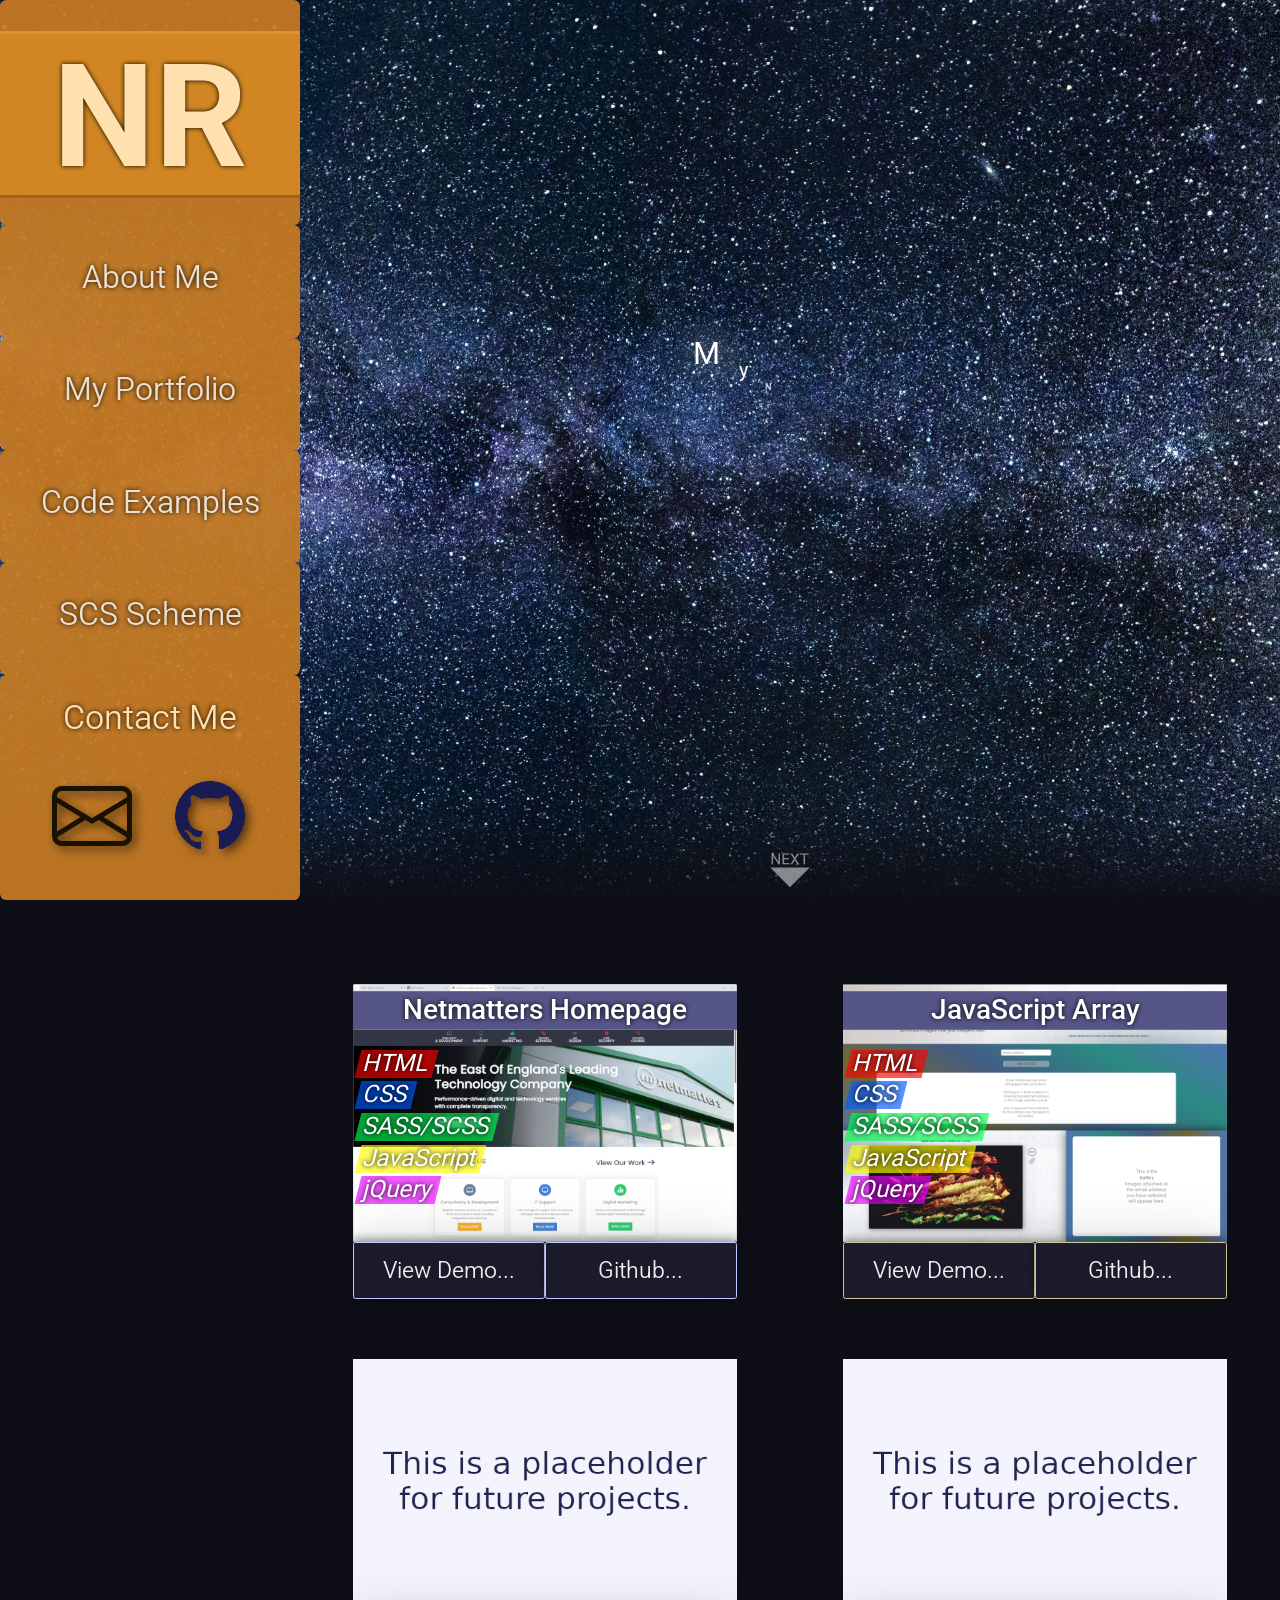
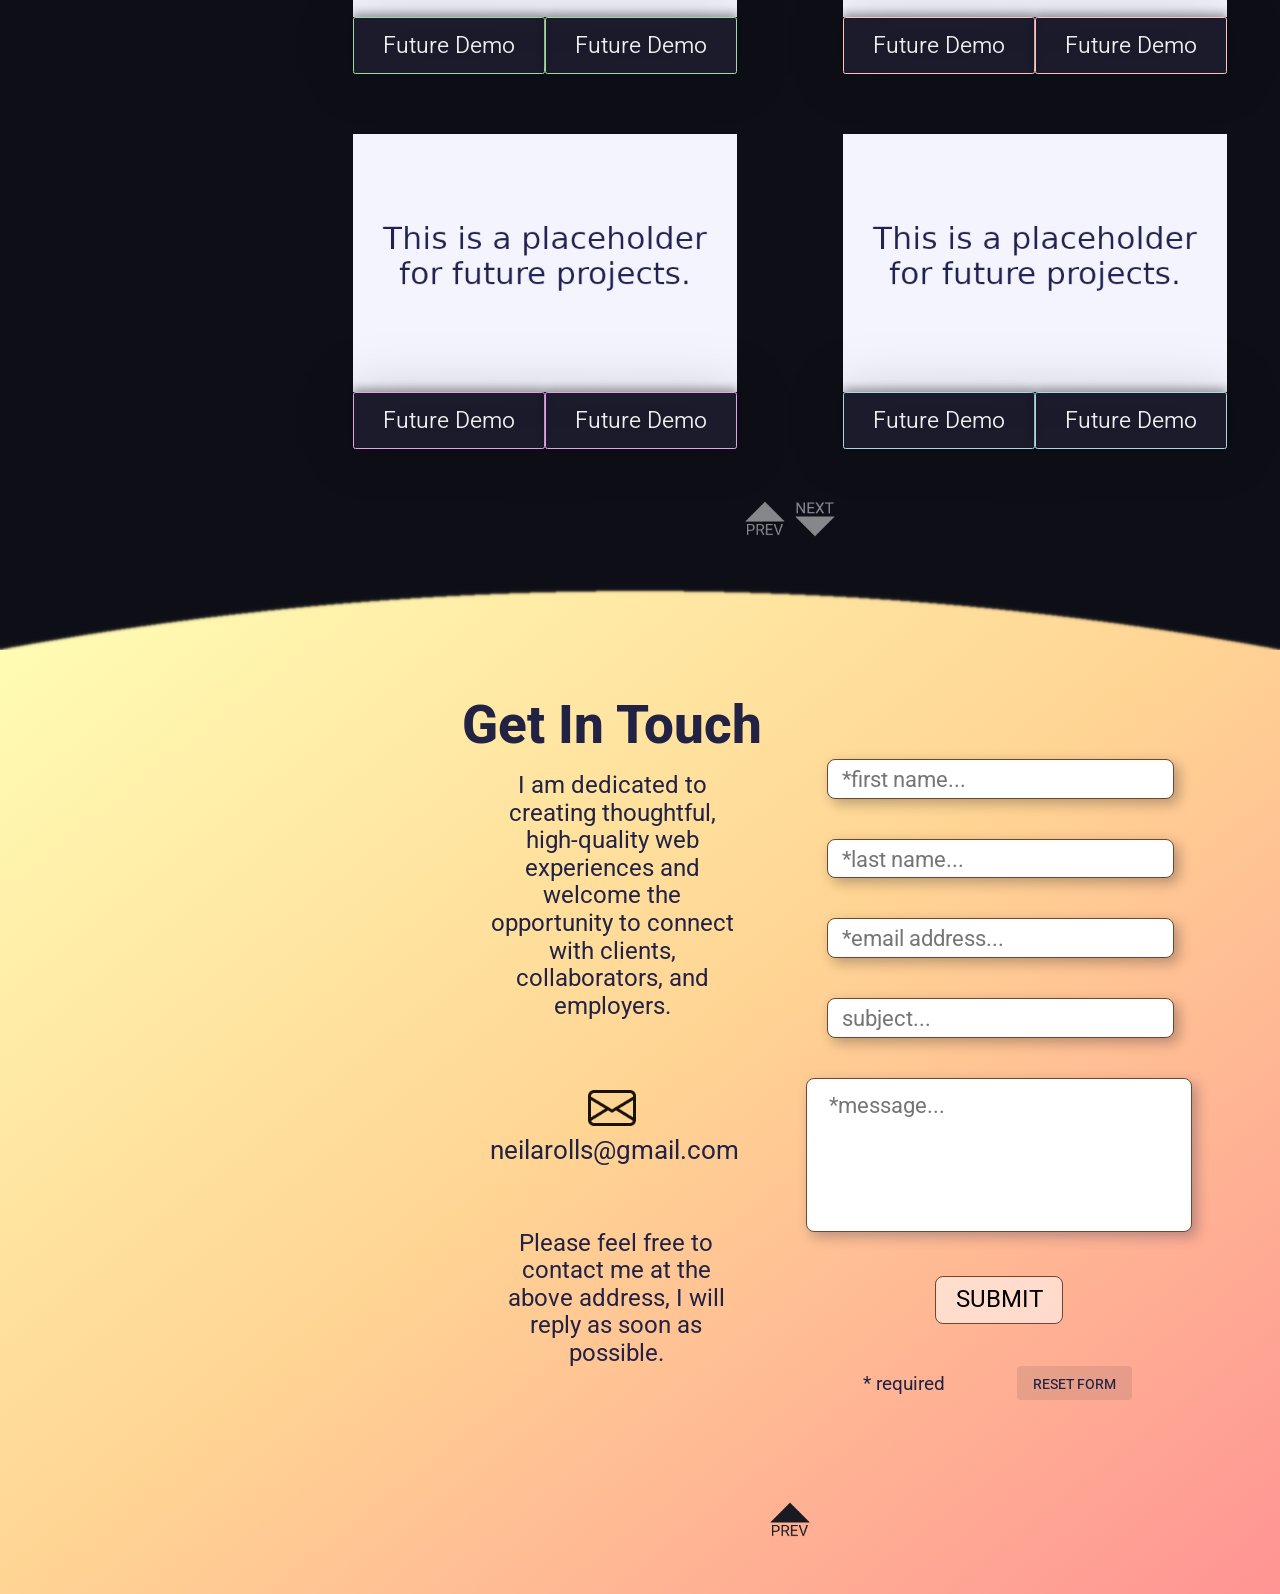
<file: index.html>
<!DOCTYPE html>
<html lang="en">
  <head>
    <meta charset="UTF-8">
    <meta name="viewport" content="width=device-width, initial-scale=1.0">
    <meta http-equiv="X-UA-Compatible" content="ie=edge">
    <title>My Portfolio</title>
    <link rel="stylesheet" href="css/styles.css">

    <!-- Site Icon -->
    <link rel="icon" type="image/png" href="img/NR-logo-16x16.png" sizes="16x16">
    <link rel="icon" type="image/png" href="img/NR-logo-24x24.png" sizes="24x24">
    <link rel="icon" type="image/png" href="img/NR-logo-32x32.png" sizes="32x32">
    <link rel="icon" type="image/png" href="img/NR-logo-48x48.png" sizes="48x48">
    <link rel="icon" type="image/png" href="img/NR-logo-64x64.png" sizes="64x64">

    <!-- Roboto Font -->
    <link rel="preconnect" href="https://fonts.googleapis.com">
    <link rel="preconnect" href="https://fonts.gstatic.com" crossorigin>
    <link href="https://fonts.googleapis.com/css2?family=Roboto:ital,wght@0,100..900;1,100..900&display=swap" rel="stylesheet">

    <script src="js/preload.js"></script>

  </head>
  <body id="top-level">
    <header> <!-- Header - Banner -->
        <div class="banner-top" id="banner-top-target">
            <div class="banner-v-wrapper">
                <div class="banner-h-wrapper">
                    <div class="banner-text">
                        <div class="banner-title" id="row-1">
                                                                <div id="l1">M</div>
                                                                <div id="l2">y</div>
                                                                <div id="l3">N</div>
                                                                <div id="l4">a</div>
                                                                <div id="l5">m</div>
                                                                <div id="l6">e</div>
                                                                <div id="l7">i</div>
                                                                <div id="l8">s</div>
                        </div>
                        <div class="banner-name" id="row-2">
                                                                <div id="l9">N</div>
                                                                <div id="l10">e</div>
                                                                <div id="l11">i</div>
                                                                <div id="l12">l</div>
                                                                <div id="l13">R</div>
                                                                <div id="l14">o</div>
                                                                <div id="l15">l</div>
                                                                <div id="l16">l</div>
                                                                <div id="l17">s</div>
                        </div>                                                                
                        <div class="banner-profession" id="row-3">
                                                                <div id="l18"></div>
                                                                <div id="l19">I</div>
                                                                <div id="l20">a</div>
                                                                <div id="l21">m</div>
                                                                <div id="l22">a</div>
                                                                <div id="l23">W</div>
                                                                <div id="l24">e</div>
                                                                <div id="l25">b</div>
                                                                <div id="l26">D</div>
                                                                <div id="l27">e</div>
                                                                <div id="l28">v</div>
                                                                <div id="l29">e</div>
                                                                <div id="l30">l</div>
                                                                <div id="l31">o</div>
                                                                <div id="l32">p</div>
                                                                <div id="l33">e</div>
                                                                <div id="l34">r</div>
                        </div>
                    </div>
                    <div id="page-turner-1">
                        <a id="next-page-link-1" href="#prj-top-target"><img src="img/nextpage.png" alt="next page icon"></a>
                    </div>
                </div>
            </div>
        </div>
    </header>
    <main>
        <div class="prj-top" id="prj-top-target"> <!-- Projects -->
            <div class="prj-v-wrapper">
                <div class="prj-h-wrapper">
                    <div class="prj-cards">  <!-- Project card data -->

                        <div class="prj-card-1" id="prj-card-1-top">
                            <div class="prj-card-data">
                                <div class="prj-image-wrapper" id="card1">
                                    <img class="prj-card-coverimage" src="img/AI-placeholders/image-1.png" alt="project image">
                                </div>
                                <div class="prj-card-overlay-title">Netmatters Homepage</div>
                                <ul class="prj-card-overlay-builtwith" ><li style="background-color: rgba(255, 0, 0, 0.65)">&nbsp;HTML&nbsp;</li> <li style="background-color: rgb(0, 89, 255, 0.65)">&nbsp;CSS&nbsp;</li> <li style="background-color: rgb(0, 255, 85, 0.65)">&nbsp;SASS/SCSS&nbsp;</li> <li style="background-color: rgb(255, 251, 0, 0.65)">&nbsp;JavaScript&nbsp;</li> <li style="background-color: rgb(234, 0, 255, 0.65)">&nbsp;jQuery&nbsp;</li></ul>
                                <div class="prj-card-text">
                                    <a title="View demo." target="_blank" href="https://netmatters.neil-rolls.netmatters-scs.co.uk/index.html">View Demo...</a>
                                    <a title="View on Github." target="_blank" href="https://github.com/neilarolls/Netmatters-Homepage-Project.git">Github...</a>
                                </div>
                                <div class="popup-info"></div>
                            </div>
                        </div>

                        <div class="prj-card-2" id="prj-card-2-top">
                            <div class="prj-card-data">
                                <div class="prj-image-wrapper" id="card2">
                                    <img class="prj-card-coverimage" src="img/AI-placeholders/image-2.png" alt="project image">
                                </div>
                                <div class="prj-card-overlay-title">JavaScript Array</div>
                                <ul class="prj-card-overlay-builtwith" ><li style="background-color: rgba(255, 0, 0, 0.65)">&nbsp;HTML&nbsp;</li> <li style="background-color: rgb(0, 89, 255, 0.65)">&nbsp;CSS&nbsp;</li> <li style="background-color: rgb(0, 255, 85, 0.65)">&nbsp;SASS/SCSS&nbsp;</li> <li style="background-color: rgb(255, 251, 0, 0.65)">&nbsp;JavaScript&nbsp;</li> <li style="background-color: rgb(234, 0, 255, 0.65)">&nbsp;jQuery&nbsp;</li></ul>
                                <div class="prj-card-text">
                                    <a title="View demo." target="_blank" href="https://js-array.neil-rolls.netmatters-scs.co.uk/">View Demo...</a>
                                    <a title="View on Github." target="_blank" href="https://github.com/neilarolls/JS-Array.git">Github...</a>
                                </div>
                            </div>
                        </div>

                        <div class="prj-card-3" id="prj-card-3-top">
                            <div class="prj-card-data">
                                <div class="prj-image-wrapper" id="card3">
                                    <img class="prj-card-coverimage" src="img/AI-placeholders/image-3.jpg" alt="project placeholder">
                                </div>
                                <div class="prj-card-text">
                                    <a href="#" inert>Future Demo</a>
                                    <a href="#" inert>Future Demo</a>
                                </div>
                            </div>
                        </div>

                        <div class="prj-card-4" id="prj-card-4-top">
                            <div class="prj-card-data">
                                <div class="prj-image-wrapper" id="card4">
                                    <img class="prj-card-coverimage" src="img/AI-placeholders/image-4.jpg" alt="project placeholder">
                                </div>
                                <div class="prj-card-text">
                                    <a href="#" inert>Future Demo</a>
                                    <a href="#" inert>Future Demo</a>
                                </div>
                            </div>
                        </div>

                        <div class="prj-card-5" id="prj-card-5-top">
                            <div class="prj-card-data">
                                <div class="prj-image-wrapper" id="card5">
                                    <img class="prj-card-coverimage" src="img/AI-placeholders/image-5.jpg" alt="project placeholder">
                                </div>
                                <div class="prj-card-text">
                                    <a href="#" inert>Future Demo</a>
                                    <a href="#" inert>Future Demo</a>
                                </div>
                            </div>
                        </div>

                        <div class="prj-card-6" id="prj-card-6-top">
                            <div class="prj-card-data">
                                <div class="prj-image-wrapper" id="card6">
                                    <img class="prj-card-coverimage" src="img/AI-placeholders/image-6.jpg" alt="project placeholder">
                                </div>
                                <div class="prj-card-text">
                                    <a href="#" inert>Future Demo</a>
                                    <a href="#" inert>Future Demo</a>
                                </div>
                            </div>
                        </div>

                    </div>
                </div>
                
                <div id="page-turner-2">
                    <a id="prev-page-link-2" href="#banner-top-target" ><img src="img/prevpage.png" alt="previous page icon"></a>
                    <a id="next-page-link-2" href="#cform-top-target"><img src="img/nextpage.png" alt="next page icon"></a>
                </div>
                
            </div>
        </div>
        <div class="cform-top" id="cform-top-target">  <!-- Contact Form -->
            <img src="img/curve.png" alt="horizon curve" style="position: relative;left: 0;top: -25px;width: 100vw;height: auto;">  <!-- Fixed position horizon -->

            <div class="cform-v-wrapper">
                <div class="cform-h-wrapper">
                    <div id="cform-sections">

                        <div id="cform-content-left">
                            <div id="cform-git">
                                <div role="heading" aria-level="3" class="h3">Get In Touch</div>
                                <div id="git-text">I am dedicated to creating thoughtful, high-quality web experiences and welcome the opportunity to connect with clients, collaborators, and employers.</div>
                            </div>
                            <div id="cform-git-details">
                                <div id="git-details-mailme" role="heading" aria-level="5" class="h5"><a title="Email me." href="mailto:neilarolls@gmail.com"><img src="img/email_icon.png" alt="email icon"> neilarolls@gmail.com</a></div>
                                <div id="git-details-text">Please feel free to contact me at the above address, I will reply as soon as possible.</div>
                            </div>
                        </div>

                        <form id="cform-form" action="#" method="get" onsubmit="return false;">

                            <div id="cform-firstname" class="reqd-field">
                                <label for="firstname" class="visually-hidden">First name</label>
                                <input pattern="^([A-Za-zÀ-ÿ'\.\-]+)\s?(?:\s([A-Za-zÀ-ÿ'\.\-]+)){0,1}?$" title="Will accept up to two first names, no numbers allowed." type="text" id="firstname" name="first-name" placeholder="*first name..." required minlength="1" maxlength="30" size="22">
                            </div>

                            <div id="cform-lastname" class="reqd-field">
                                <label for="lastname" class="visually-hidden">Last name</label>
                                <input pattern="^([A-Za-zÀ-ÿ'\.\-]+)\s?(?:\s([A-Za-zÀ-ÿ'\.\-]+)){0,1}?$" title="Will accept up to two last names, no numbers allowed." type="text" id="lastname" name="last-name" placeholder="*last name..." required minlength="1" maxlength="30" size="22">
                            </div>

                            <div id="cform-emailaddress" class="reqd-field">
                                <label for="emailaddress" class="visually-hidden">Email address</label>
                                <input pattern="([^@\s]+@[^@\s]+\.[^@\s]+)" title="Example: name123@anywhere.com" type="email" id="emailaddress" name="email-address" placeholder="*email address..." required minlength="1" maxlength="64" size="22">
                            </div>

                            <div id="cform-subject">
                                <label for="subjectfield" class="visually-hidden">Subject</label>
                                <input type="text" id="subjectfield" name="subject-field" placeholder="subject..." minlength="1" maxlength="22" size="22">
                            </div>

                            <div id="cform-message" class="reqd-field">
                                <label for="messagefield" class="visually-hidden">Message</label>
                                <textarea id="messagefield" name="message-field" rows="8" cols="25" maxlength="256" required placeholder="*message..." style="resize: none;"></textarea>
                            </div>

                            <button id="cform-button" type="submit"  title="Submit form." form="cform-form">
                                SUBMIT
                            </button>
                            
                            <button type="button" title="Reset form." id="cform-clearInputs" onclick="document.getElementById('cform-form').reset()">RESET FORM</button>
                            <div id="asterisk-means-reqd">* required</div>

                        </form>
                    </div>

                    <div id="page-turner-3">
                        <a id="prev-page-link-1" href="#prj-top-target" ><img src="img/prevpage-dk.png" alt="previous page icon"></a>
                    </div>

                </div>
            </div>
        </div>
    </main>
    <footer>
    </footer>
    <div class="burger-top">  <!-- Side Menu -->
        <div class="burger-button">  <!-- Burger Button -->
            <div class="burger-bar" id="bm-menu-button">
                <div id="burger-bar-top"></div>
                <div id="burger-bar-middle"></div>
                <div id="burger-bar-bottom"></div>
            </div>
            <div class="burger-menu-top">  <!-- Burger Menu Items -->
                <div class="burger-menu-wrapper" id="bm-display">

                    <div id="bm-avatar-box" class="menu-box">
                        <div id="menu-initials" class="menu-text">
                            <a id="avatar-link" href="index.html#banner-top-target">NR</a>
                        </div>
                    </div>

                    <div id="bm-aboutme-box" class="menu-box">
                        <a id="about-me-link" class="menu-text" href="aboutme.html"> About <br id="aboutme-break">Me</a>
                    </div>

                    <div id="bm-portfolio-box" class="menu-box">
                        <a id="portfolio-link" class="menu-text" href="index.html#prj-top-target">My Portfolio</a>
                    </div>

                    <div id="bm-coding-box" class="menu-box">
                        <a id="coding-link" class="menu-text" href="coding.html">Code Examples</a>
                    </div>

                    <div id="bm-scs-box" class="menu-box">
                        <a id="scs-link" class="menu-text" href="scs.html#scs-top-target">SCS Scheme</a>
                    </div>

                    <div id="bm-contact-box" class="menu-box">
                        <div id="contact-title">
                            <a id="contact-title-link" class="menu-text" href="index.html#cform-top-target">Contact Me</a>
                        </div>
                        <div id="contact-links" style="width: 0;height: 0;">
                            <a title="Email me." id="popout-target-1" class="menu-text" href="mailto:neilarolls@gmail.com">
                                <img id="popout-target-2" src="img/email_icon.png" alt="email icon">
                            </a>
                            <a title="My Github page." target="_blank" id="popout-target-3" class="menu-text" href="https://github.com/neilarolls">
                                <img id="popout-target-4" src="img/logo--github.png" alt="github icon">
                            </a>
                        </div>
                    </div>

                </div>
            </div>
        </div>
    </div>
    <script src="js/jquery-4.0.0.min.js"></script>
    <!-- <script type="text/javascript" src="slick/slick.js"></script> -->
     <script src="js/form.js"></script>
    <script src="js/bm-js.js"></script>
    <script src="js/transporter.js"></script>
  </body>
</html>
</file>
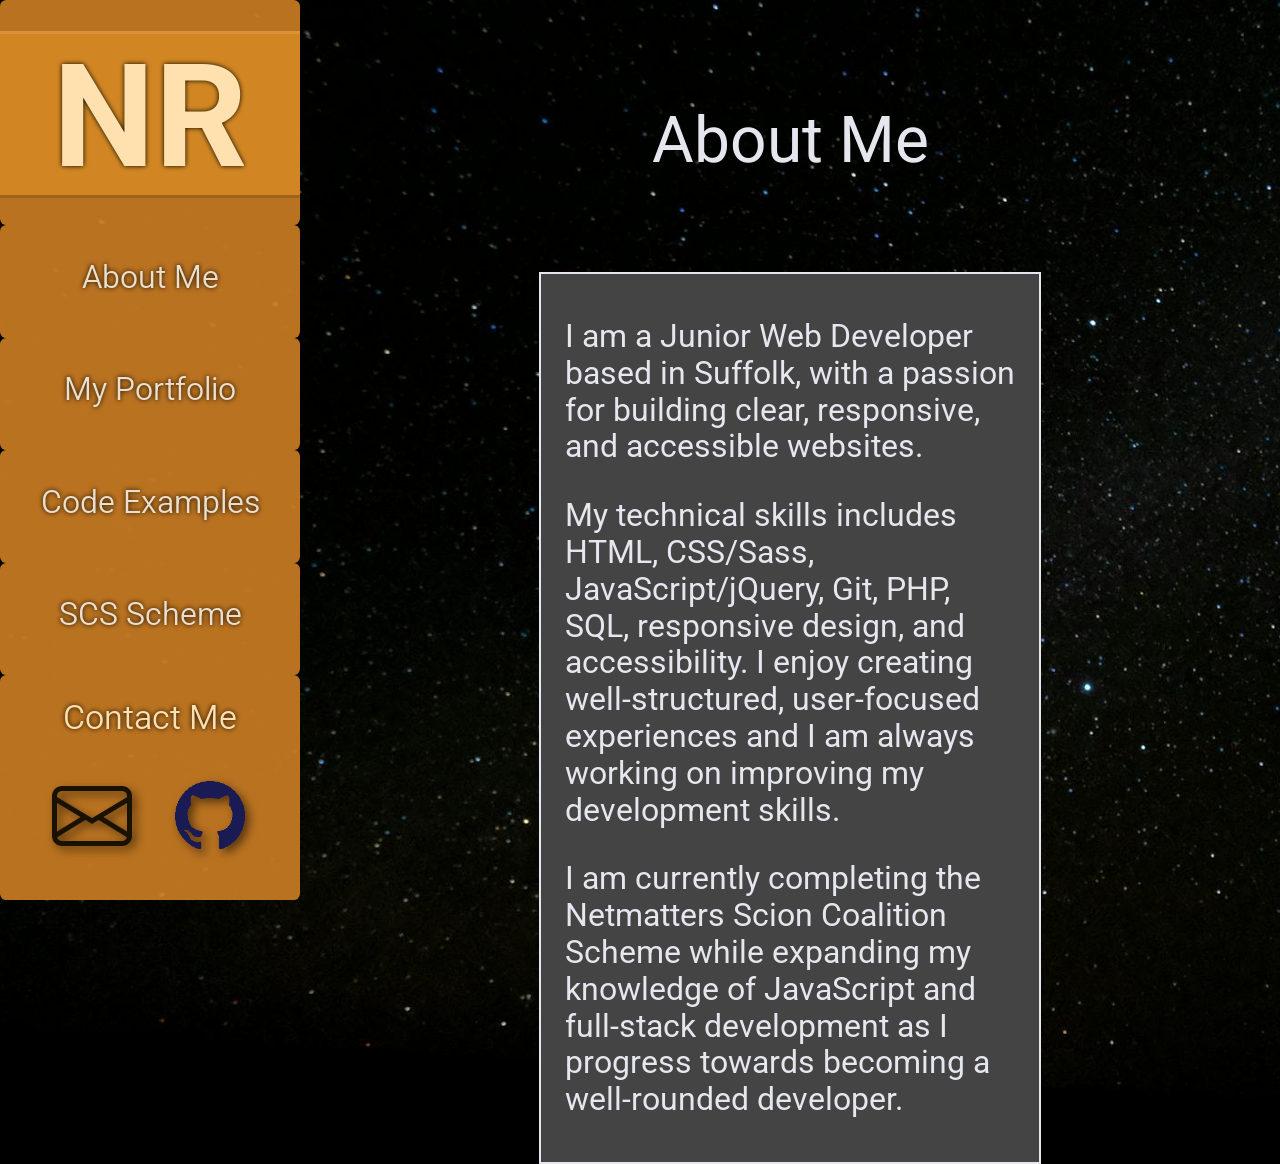
<file: aboutme.html>
<!DOCTYPE html>
<html lang="en">
<head>
    <meta charset="UTF-8">
    <meta name="viewport" content="width=device-width, initial-scale=1.0">
    <meta http-equiv="X-UA-Compatible" content="ie=edge">
    <title>My Portfolio - About Me</title>
    <link rel="stylesheet" href="css/styles.css">
    <!-- Site Icon -->
    <link rel="icon" type="image/png" href="img/NR-logo-16x16.png" sizes="16x16">
    <link rel="icon" type="image/png" href="img/NR-logo-24x24.png" sizes="24x24">
    <link rel="icon" type="image/png" href="img/NR-logo-32x32.png" sizes="32x32">
    <link rel="icon" type="image/png" href="img/NR-logo-48x48.png" sizes="48x48">
    <link rel="icon" type="image/png" href="img/NR-logo-64x64.png" sizes="64x64">

    <!-- Roboto Font -->
    <link rel="preconnect" href="https://fonts.googleapis.com">
    <link rel="preconnect" href="https://fonts.gstatic.com" crossorigin>
    <link href="https://fonts.googleapis.com/css2?family=Roboto:ital,wght@0,100..900;1,100..900&display=swap" rel="stylesheet">
    <script src="js/preload.js"></script>

</head>
<body>
    <main>
        <div id="aboutme-top">
            <div id="aboutme-v-wrapper">
                <div id="aboutme-h-wrapper">
                    <div id="aboutme-sections">
                        <div id="aboutme-title">
                            About Me
                        </div>
                        <div id="aboutme-intro">
                            <p>I am a Junior Web Developer based in Suffolk, with a passion for building clear, responsive, and accessible websites.</p>
                            <p>My technical skills includes HTML, CSS/Sass, JavaScript/jQuery, Git, PHP, SQL, responsive design, and accessibility. I enjoy creating well-structured, user-focused experiences and I am always working on improving my development skills.</p>
                            <p>I am currently completing the Netmatters Scion Coalition Scheme while expanding my knowledge of JavaScript and full-stack development as I progress towards becoming a well-rounded developer.</p>
                        </div>
                    </div>
                </div>
            </div>
        </div>
    </main>
    <div class="burger-top">
        <div class="burger-button">  <!-- Burger Button -->
            <div class="burger-bar" id="bm-menu-button">
                <div id="burger-bar-top"></div>
                <div id="burger-bar-middle"></div>
                <div id="burger-bar-bottom"></div>
            </div>
            <div class="burger-menu-top">  <!-- Burger Menu Items -->
                <div class="burger-menu-wrapper" id="bm-display">

                    <div id="bm-avatar-box" class="menu-box">
                        <div id="menu-initials" class="menu-text">
                            <a id="avatar-link" href="index.html#banner-top-target">NR</a>
                        </div>
                    </div>

                    <div id="bm-aboutme-box" class="menu-box">
                        <a id="about-me-link" class="menu-text" href="aboutme.html"> About <br id="aboutme-break">Me</a>
                    </div>

                    <div id="bm-portfolio-box" class="menu-box">
                        <a id="portfolio-link" class="menu-text" href="index.html#prj-top-target">My Portfolio</a>
                    </div>

                    <div id="bm-coding-box" class="menu-box">
                        <a id="coding-link" class="menu-text" href="coding.html">Code Examples</a>
                    </div>

                    <div id="bm-scs-box" class="menu-box">
                        <a id="scs-link" class="menu-text" href="scs.html#scs-top-target">SCS Scheme</a>
                    </div>

                    <div id="bm-contact-box" class="menu-box">
                        <div id="contact-title">
                            <a id="contact-title-link" class="menu-text" href="index.html#cform-top-target">Contact Me</a>
                        </div>
                        <div id="contact-links" style="width: 0;height: 0;">
                            <a id="popout-target-1" class="menu-text" href="mailto:neilarolls@gmail.com">
                                <img id="popout-target-2" src="img/email_icon.png" alt="email icon">
                            </a>
                            <a title="My Github page." target="_blank" id="popout-target-3" class="menu-text" href="https://github.com/neilarolls">
                                <img id="popout-target-4" src="img/logo--github.png" alt="github icon">
                            </a>
                        </div>
                    </div>

                </div>
            </div>
        </div>
    </div>
    <script src="js/jquery-4.0.0.min.js"></script>
    <script src="js/bm-js.js"></script>
</body>
</file>
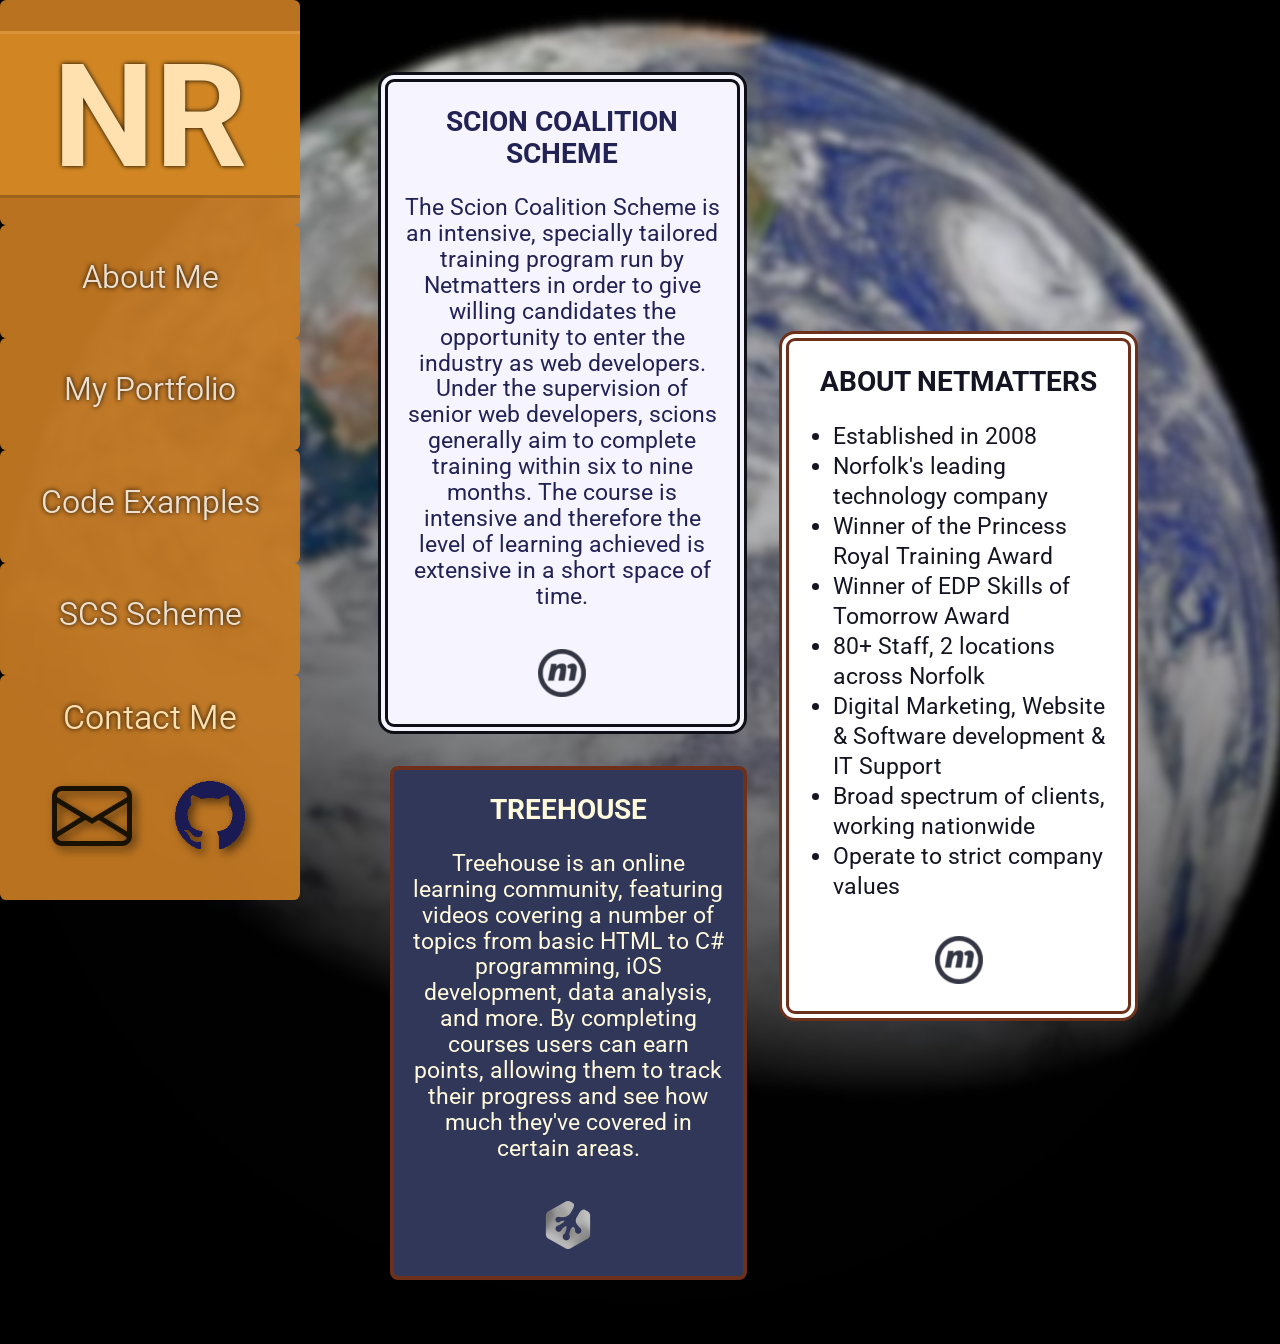
<file: scs.html>
<!DOCTYPE html>
<html lang="en">
<head>
    <meta charset="UTF-8">
    <meta name="viewport" content="width=device-width, initial-scale=1.0">
    <meta http-equiv="X-UA-Compatible" content="ie=edge">
    <title>My Portfolio - SCS Scheme</title>
    <link rel="stylesheet" href="css/styles.css">
    <!-- Site Icon -->
    <link rel="icon" type="image/png" href="img/NR-logo-16x16.png" sizes="16x16">
    <link rel="icon" type="image/png" href="img/NR-logo-24x24.png" sizes="24x24">
    <link rel="icon" type="image/png" href="img/NR-logo-32x32.png" sizes="32x32">
    <link rel="icon" type="image/png" href="img/NR-logo-48x48.png" sizes="48x48">
    <link rel="icon" type="image/png" href="img/NR-logo-64x64.png" sizes="64x64">

    <!-- Roboto Font -->
    <link rel="preconnect" href="https://fonts.googleapis.com">
    <link rel="preconnect" href="https://fonts.gstatic.com" crossorigin>
    <link href="https://fonts.googleapis.com/css2?family=Roboto:ital,wght@0,100..900;1,100..900&display=swap" rel="stylesheet">
    <script src="js/preload.js"></script>

</head>
<body>
    <main>
        <div class="scs-top" id="scs-top-target">
            <div class="scs-v-wrapper">
                <div class="scs-h-wrapper">
                    <div class="scs-sections">
                        <div class="scs-scsintro">
                            <div class="scs-title"><strong>SCION COALITION SCHEME</strong></div>
                            <div class="scs-text">The Scion Coalition Scheme is an intensive, specially tailored training program run by Netmatters in order to give willing candidates the opportunity to enter the industry as web developers. Under the supervision of senior web developers, scions generally aim to complete training within six to nine months. The course is intensive and therefore the level of learning achieved is extensive in a short space of time.</div>
                            <div id="scion-homepage-link-container" title="www.netmatters.co.uk">
                                <a id="scion-homepage-link"><img src="img/netmatters-icon.png" alt="netmatters link icon"></a>
                                <a id="scion-homepage-link-alt"><img src="img/netmatters-icon-alt.png" alt="netmatters link icon"></a>
                            </div>
                        </div>
                        <div class="scs-treehouse">
                            <div class="scs-title"><strong>TREEHOUSE</strong></div>
                            <div class="scs-text">Treehouse is an online learning community, featuring videos covering a number of topics from basic HTML to C# programming, iOS development, data analysis, and more. By completing courses users can earn points, allowing them to track their progress and see how much they've covered in certain areas.</div>
                            <div title="www.teamtreehouse.com" id="treehouse-homepage-link-container">
                                <a id="treehouse-homepage-link" ><img src="img/treehouse-icon.png" alt="netmatters link icon"></a>
                                <a id="treehouse-homepage-link-alt"><img src="img/treehouse-icon-alt.png" alt="netmatters link icon"></a>
                            </div>
                        </div>
                        <div class="scs-netmatters">
                            <div class="scs-title"><strong>ABOUT NETMATTERS</strong></div>
                            <ul class="scs-text">
                                <li>Established in 2008</li><li>Norfolk's leading technology company</li><li>Winner of the Princess Royal Training Award</li><li>Winner of EDP Skills of Tomorrow Award</li><li>80+ Staff, 2 locations across Norfolk</li><li>Digital Marketing, Website & Software development & IT Support</li><li>Broad spectrum of clients, working nationwide</li><li>Operate to strict company values</li>
                            </ul>
                            <div title="www.netmatters.co.uk" id="netmatters-homepage-link-container">
                                <a id="netmatters-homepage-link" target="_blank" href="https://www.netmatters.co.uk"><img src="img/netmatters-icon.png" alt="netmatters link icon"></a>
                                <a id="netmatters-homepage-link-alt" target="_blank" href="https://www.netmatters.co.uk"><img src="img/netmatters-icon-alt.png" alt="netmatters link icon"></a>
                            </div>
                        </div>
                    </div>
                </div>
            </div>
        </div>
    </main>
    <div class="burger-top">
        <div class="burger-button">  <!-- Burger Button -->
            <div class="burger-bar" id="bm-menu-button">
                <div id="burger-bar-top"></div>
                <div id="burger-bar-middle"></div>
                <div id="burger-bar-bottom"></div>
            </div>
            <div class="burger-menu-top">  <!-- Burger Menu Items -->
                <div class="burger-menu-wrapper" id="bm-display">

                    <div id="bm-avatar-box" class="menu-box">
                        <div id="menu-initials" class="menu-text">
                            <a id="avatar-link" href="index.html#banner-top-target">NR</a>
                        </div>
                    </div>

                    <div id="bm-aboutme-box" class="menu-box">
                        <a id="about-me-link" class="menu-text" href="aboutme.html"> About <br id="aboutme-break">Me</a>
                    </div>

                    <div id="bm-portfolio-box" class="menu-box">
                        <a id="portfolio-link" class="menu-text" href="index.html#prj-top-target">My Portfolio</a>
                    </div>

                    <div id="bm-coding-box" class="menu-box">
                        <a id="coding-link" class="menu-text" href="coding.html">Code Examples</a>
                    </div>

                    <div id="bm-scs-box" class="menu-box">
                        <a id="scs-link" class="menu-text" href="scs.html#scs-top-target">SCS Scheme</a>
                    </div>

                    <div id="bm-contact-box" class="menu-box">
                        <div id="contact-title">
                            <a id="contact-title-link" class="menu-text" href="index.html#cform-top-target">Contact Me</a>
                        </div>
                        <div id="contact-links" style="width: 0;height: 0;">
                            <a id="popout-target-1" class="menu-text" href="mailto:neilarolls@gmail.com">
                                <img id="popout-target-2" src="img/email_icon.png" alt="email icon">
                            </a>
                            <a title="My Github page." target="_blank" id="popout-target-3" class="menu-text" href="https://github.com/neilarolls">
                                <img id="popout-target-4" src="img/logo--github.png" alt="github icon">
                            </a>
                        </div>
                    </div>

                </div>
            </div>
        </div>
    </div>
    <script src="js/jquery-4.0.0.min.js"></script>
    <script src="js/bm-js.js"></script>
    <script src="js/scs-buttons.js"></script>
</body>
</file>
